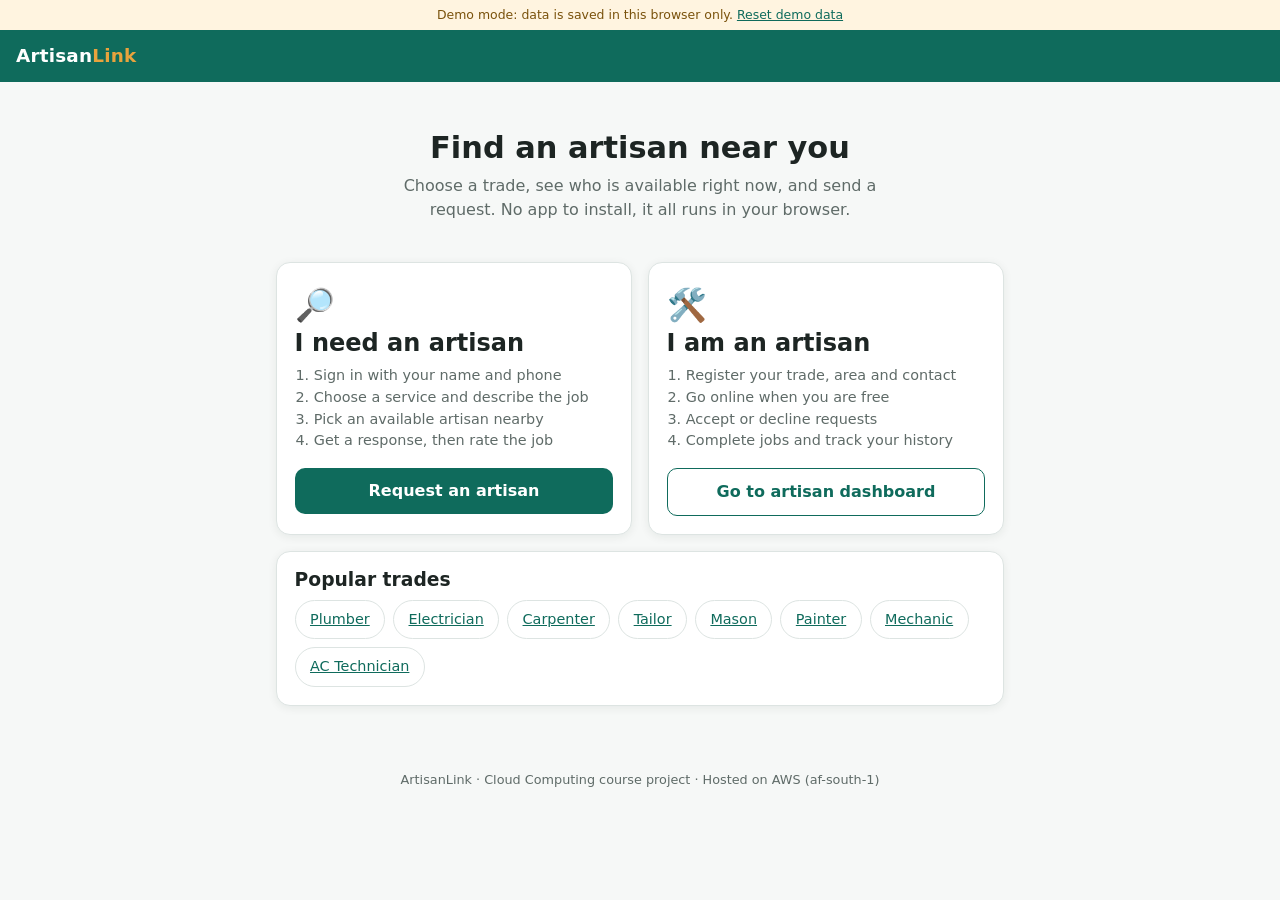
<file: artisanlink-frontend/index.html>
<!doctype html>
<html lang="en">
<head>
  <meta charset="utf-8">
  <meta name="viewport" content="width=device-width, initial-scale=1">
  <title>ArtisanLink — Find an artisan near you</title>
  <meta name="description" content="Request an available plumber, electrician, tailor or other artisan near you. No app to install.">
  <link rel="stylesheet" href="css/styles.css">
</head>
<body>
  <header class="topbar">
    <a class="logo" href="index.html">Artisan<span>Link</span></a>
  </header>

  <main>
    <section class="hero">
      <h1>Find an artisan near you</h1>
      <p>Choose a trade, see who is available right now, and send a request. No app to install, it all runs in your browser.</p>
    </section>

    <div class="role-grid">
      <a class="card role-card" href="customer.html">
        <div class="icon" aria-hidden="true">🔎</div>
        <h2>I need an artisan</h2>
        <ol class="steps">
          <li>Sign in with your name and phone</li>
          <li>Choose a service and describe the job</li>
          <li>Pick an available artisan nearby</li>
          <li>Get a response, then rate the job</li>
        </ol>
        <span class="btn block">Request an artisan</span>
      </a>

      <a class="card role-card" href="artisan.html">
        <div class="icon" aria-hidden="true">🛠️</div>
        <h2>I am an artisan</h2>
        <ol class="steps">
          <li>Register your trade, area and contact</li>
          <li>Go online when you are free</li>
          <li>Accept or decline requests</li>
          <li>Complete jobs and track your history</li>
        </ol>
        <span class="btn ghost block">Go to artisan dashboard</span>
      </a>
    </div>

    <div class="card">
      <h3>Popular trades</h3>
      <div class="chips" id="tradeChips"></div>
    </div>
  </main>

  <footer>
    ArtisanLink · Cloud Computing course project · Hosted on AWS (af-south-1)
  </footer>

  <script src="js/config.js"></script>
  <script src="js/common.js"></script>
  <script src="js/api.js"></script>
  <script>
    showModeBanner();
    $("#tradeChips").innerHTML = CONFIG.TRADES.map(
      (t) => `<a class="chip" href="customer.html?trade=${encodeURIComponent(t)}">${esc(t)}</a>`
    ).join("");
  </script>
</body>
</html>
</file>
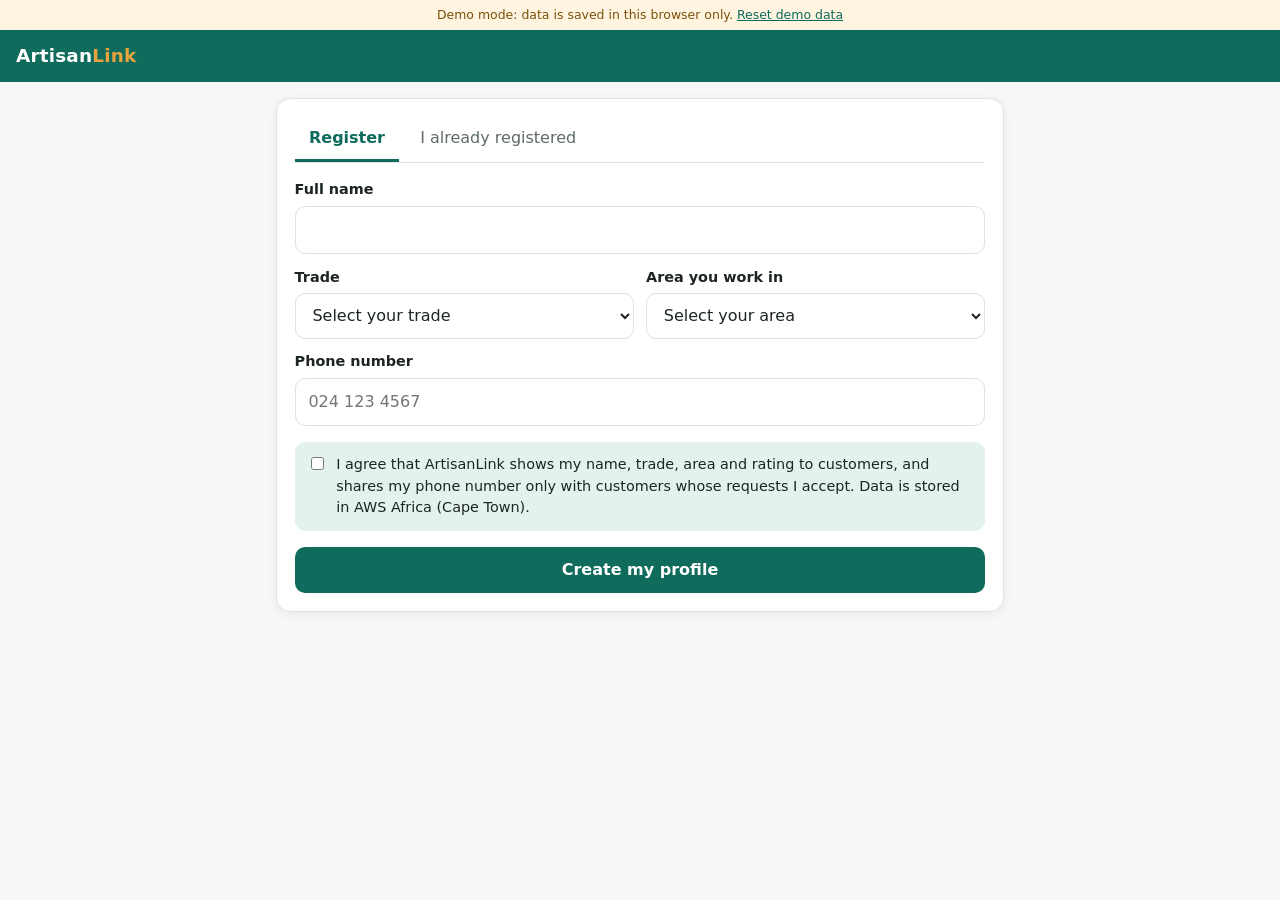
<file: artisanlink-frontend/artisan.html>
<!doctype html>
<html lang="en">
<head>
  <meta charset="utf-8">
  <meta name="viewport" content="width=device-width, initial-scale=1">
  <title>ArtisanLink — Artisan dashboard</title>
  <link rel="stylesheet" href="css/styles.css">
</head>
<body>
  <header class="topbar">
    <a class="logo" href="index.html">Artisan<span>Link</span></a>
    <div class="who hidden" id="whoBox"><span id="whoName"></span><button id="signOut">Sign out</button></div>
  </header>

  <main>
    <!-- Register / sign in -->
    <section id="regView" class="card hidden">
      <div class="tabs" role="tablist">
        <button class="active" data-mode="register">Register</button>
        <button data-mode="login">I already registered</button>
      </div>

      <form id="regForm" novalidate>
        <div id="regFields">
          <label for="aName">Full name</label>
          <input id="aName" autocomplete="name">
          <div class="row">
            <div><label for="aTrade">Trade</label><select id="aTrade"></select></div>
            <div><label for="aArea">Area you work in</label><select id="aArea"></select></div>
          </div>
        </div>
        <label for="aPhone">Phone number</label>
        <input id="aPhone" type="tel" inputmode="tel" placeholder="024 123 4567" autocomplete="tel">

        <div class="consent" id="aConsentBox">
          <input type="checkbox" id="aConsent">
          <label for="aConsent" style="margin:0;font-weight:400">
            I agree that ArtisanLink shows my name, trade, area and rating to customers, and shares my phone number
            only with customers whose requests I accept. Data is stored in AWS Africa (Cape Town).
          </label>
        </div>
        <button class="btn block" type="submit" id="regBtn">Create my profile</button>
      </form>
    </section>

    <!-- Dashboard -->
    <section id="dashView" class="hidden">
      <div class="card">
        <div class="toggle-wrap">
          <div>
            <h2 style="margin:0" id="profName"></h2>
            <div class="hint" id="profMeta"></div>
          </div>
          <div style="text-align:right">
            <label class="switch" title="Go online / offline">
              <input type="checkbox" id="onlineToggle" aria-label="Online status">
              <span class="slider"></span>
            </label>
            <div><span class="badge" id="statusBadge"></span></div>
          </div>
        </div>
        <p class="hint" id="statusHint" style="margin-top:.6rem"></p>
      </div>

      <div class="tabs" role="tablist">
        <button class="active" data-tab="incoming">Incoming <span id="incomingCount"></span></button>
        <button data-tab="active">Active jobs</button>
        <button data-tab="history">History</button>
      </div>
      <div class="card"><div id="jobList"></div></div>
    </section>
  </main>

  <script src="js/config.js"></script>
  <script src="js/common.js"></script>
  <script src="js/api.js"></script>
  <script src="js/artisan.js"></script>
</body>
</html>
</file>
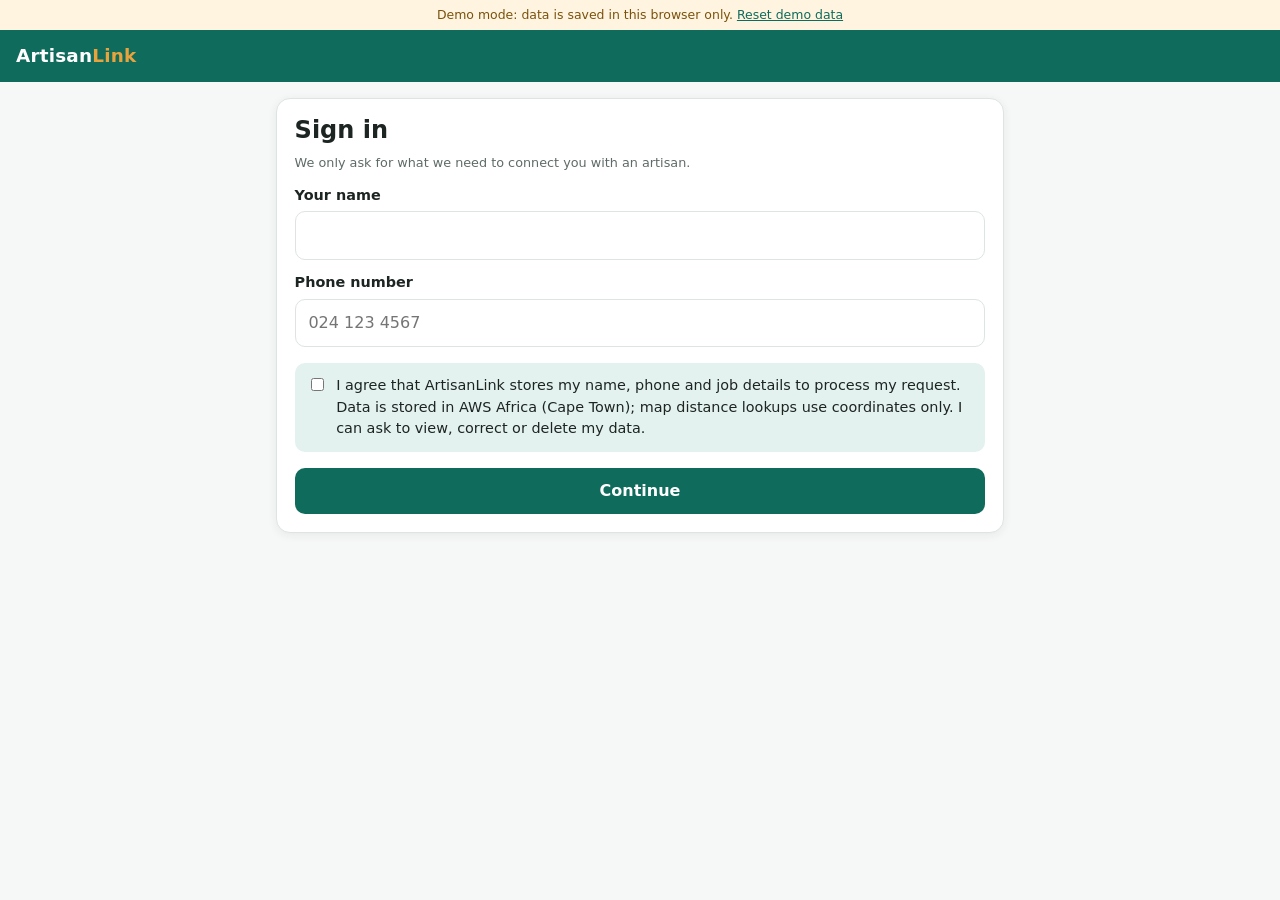
<file: artisanlink-frontend/customer.html>
<!doctype html>
<html lang="en">
<head>
  <meta charset="utf-8">
  <meta name="viewport" content="width=device-width, initial-scale=1">
  <title>ArtisanLink — Request an artisan</title>
  <link rel="stylesheet" href="css/styles.css">
</head>
<body>
  <header class="topbar">
    <a class="logo" href="index.html">Artisan<span>Link</span></a>
    <div class="who hidden" id="whoBox"><span id="whoName"></span><button id="signOut">Sign out</button></div>
  </header>

  <main>
    <!-- 1. Sign in -->
    <section id="signInView" class="card hidden">
      <h2>Sign in</h2>
      <p class="hint">We only ask for what we need to connect you with an artisan.</p>
      <form id="signInForm" novalidate>
        <label for="cName">Your name</label>
        <input id="cName" autocomplete="name" required>
        <label for="cPhone">Phone number</label>
        <input id="cPhone" type="tel" inputmode="tel" placeholder="024 123 4567" autocomplete="tel" required>
        <div class="consent">
          <input type="checkbox" id="cConsent" required>
          <label for="cConsent" style="margin:0;font-weight:400">
            I agree that ArtisanLink stores my name, phone and job details to process my request. Data is stored in
            AWS Africa (Cape Town); map distance lookups use coordinates only. I can ask to view, correct or delete my data.
          </label>
        </div>
        <button class="btn block" type="submit">Continue</button>
      </form>
    </section>

    <!-- 2. App -->
    <section id="appView" class="hidden">
      <div class="tabs" role="tablist">
        <button class="active" data-tab="newTab" role="tab">New request</button>
        <button data-tab="myTab" role="tab">My requests <span id="pendingCount"></span></button>
      </div>

      <!-- New request -->
      <div id="newTab">
        <div class="stepper" aria-hidden="true"><div id="st1" class="on"></div><div id="st2"></div><div id="st3"></div></div>

        <div class="card" id="stepJob">
          <h2>What do you need?</h2>
          <label>Service</label>
          <div class="chips" id="tradePicker"></div>

          <label for="jobDesc">Describe the job</label>
          <textarea id="jobDesc" maxlength="500" placeholder="e.g. Kitchen sink is leaking under the cabinet"></textarea>

          <div class="row">
            <div>
              <label for="jobArea">Your area</label>
              <select id="jobArea"></select>
            </div>
            <div>
              <label for="jobUrgency">Urgency</label>
              <select id="jobUrgency">
                <option value="normal">Within a few days</option>
                <option value="today">Today</option>
                <option value="urgent">Urgent (now)</option>
              </select>
            </div>
          </div>
          <label for="jobAddress">Landmark / address</label>
          <input id="jobAddress" maxlength="150" placeholder="e.g. Behind Osu Castle, blue gate">
          <button class="btn ghost small" type="button" id="useGps" style="margin-top:.6rem">📍 Use my current location</button>
          <div class="hint" id="gpsStatus"></div>

          <button class="btn block" id="findBtn">Find available artisans</button>
        </div>

        <div class="card hidden" id="stepPick">
          <div style="display:flex;justify-content:space-between;align-items:center;gap:.5rem">
            <h2 id="pickTitle" style="margin:0">Nearby artisans</h2>
            <button class="btn ghost small" id="backToJob">Edit job</button>
          </div>
          <p class="hint" id="pickSummary"></p>
          <div id="artisanList"></div>
        </div>

        <div class="card hidden" id="stepSent">
          <h2>Request sent ✅</h2>
          <p id="sentText"></p>
          <p class="hint">You'll see the artisan's response under <b>My requests</b>. The page checks for updates automatically.</p>
          <div class="btn-row">
            <button class="btn" id="goMy">View my requests</button>
            <button class="btn ghost" id="newAgain">New request</button>
          </div>
        </div>
      </div>

      <!-- My requests -->
      <div id="myTab" class="hidden">
        <div class="card"><div id="myList"></div></div>
      </div>
    </section>

    <!-- Rating dialog -->
    <section id="rateView" class="card hidden" aria-live="polite">
      <h2>Rate <span id="rateName"></span></h2>
      <div class="stars" id="stars"></div>
      <label for="rateComment">Comment (optional)</label>
      <textarea id="rateComment" maxlength="300"></textarea>
      <div class="btn-row">
        <button class="btn" id="rateSubmit">Submit rating</button>
        <button class="btn ghost" id="rateCancel">Cancel</button>
      </div>
    </section>
  </main>

  <script src="js/config.js"></script>
  <script src="js/common.js"></script>
  <script src="js/api.js"></script>
  <script src="js/customer.js"></script>
</body>
</html>
</file>
<file: artisanlink-frontend/css/styles.css>
/* ArtisanLink — shared styles (mobile-first) */
:root {
  --brand: #0f6b5c;
  --brand-dark: #0a4f44;
  --brand-soft: #e3f2ee;
  --accent: #e8a33d;
  --ink: #1d2523;
  --muted: #5f6b68;
  --line: #dde4e2;
  --bg: #f6f8f7;
  --card: #ffffff;
  --ok: #1f8a4c;
  --ok-soft: #e4f5ea;
  --busy: #b5462f;
  --busy-soft: #fbe9e5;
  --radius: 14px;
  --shadow: 0 2px 10px rgba(16, 40, 34, 0.07);
  font-family: system-ui, -apple-system, "Segoe UI", Roboto, sans-serif;
}

* { box-sizing: border-box; }
body { margin: 0; background: var(--bg); color: var(--ink); line-height: 1.5; }
a { color: var(--brand); }
h1, h2, h3 { line-height: 1.2; margin: 0 0 .5rem; }
p { margin: 0 0 .75rem; }
.hidden { display: none !important; }

/* Header */
.topbar {
  position: sticky; top: 0; z-index: 10;
  display: flex; align-items: center; justify-content: space-between;
  padding: .75rem 1rem; background: var(--brand); color: #fff;
}
.logo { font-weight: 700; font-size: 1.15rem; color: #fff; text-decoration: none; letter-spacing: .2px; }
.logo span { color: var(--accent); }
.topbar .who { font-size: .85rem; opacity: .9; display: flex; gap: .6rem; align-items: center; }
.topbar button { background: transparent; border: 1px solid rgba(255,255,255,.5); color: #fff; padding: .3rem .7rem; border-radius: 999px; cursor: pointer; font-size: .8rem; }

main { max-width: 760px; margin: 0 auto; padding: 1rem; }

/* Cards & forms */
.card { background: var(--card); border: 1px solid var(--line); border-radius: var(--radius); padding: 1.1rem; margin-bottom: 1rem; box-shadow: var(--shadow); }
label { display: block; font-weight: 600; font-size: .9rem; margin: .8rem 0 .3rem; }
input, select, textarea {
  width: 100%; padding: .7rem .8rem; border: 1px solid var(--line); border-radius: 10px;
  font: inherit; background: #fff; color: var(--ink);
}
input:focus, select:focus, textarea:focus { outline: 2px solid var(--brand); outline-offset: 1px; border-color: var(--brand); }
textarea { min-height: 90px; resize: vertical; }
.hint { font-size: .8rem; color: var(--muted); margin-top: .3rem; }
.row { display: flex; gap: .75rem; flex-wrap: wrap; }
.row > * { flex: 1 1 180px; }

.btn {
  display: inline-flex; align-items: center; justify-content: center; gap: .4rem;
  padding: .7rem 1.1rem; border-radius: 10px; border: 0; cursor: pointer;
  font: inherit; font-weight: 600; background: var(--brand); color: #fff; text-decoration: none;
}
.btn:hover { background: var(--brand-dark); }
.btn:disabled { opacity: .55; cursor: not-allowed; }
.btn.block { width: 100%; margin-top: 1rem; }
.btn.ghost { background: transparent; color: var(--brand); border: 1px solid var(--brand); }
.btn.ghost:hover { background: var(--brand-soft); }
.btn.danger { background: var(--busy); }
.btn.small { padding: .45rem .8rem; font-size: .85rem; }
.btn-row { display: flex; gap: .5rem; flex-wrap: wrap; margin-top: .75rem; }

.consent { display: flex; gap: .6rem; align-items: flex-start; background: var(--brand-soft); padding: .75rem; border-radius: 10px; margin-top: 1rem; font-size: .85rem; }
.consent input { width: auto; margin-top: .2rem; }

/* Landing */
.hero { text-align: center; padding: 2rem 1rem 1rem; }
.hero h1 { font-size: 1.9rem; }
.hero p { color: var(--muted); max-width: 520px; margin: 0 auto 1.5rem; }
.role-grid { display: grid; gap: 1rem; grid-template-columns: 1fr; }
@media (min-width: 600px) { .role-grid { grid-template-columns: 1fr 1fr; } }
.role-card { text-align: left; text-decoration: none; color: inherit; transition: transform .15s; }
.role-card:hover { transform: translateY(-2px); border-color: var(--brand); }
.role-card .icon { font-size: 2rem; }
.steps { padding-left: 1.2rem; color: var(--muted); font-size: .9rem; margin: 0; }

/* Trade chips */
.chips { display: flex; flex-wrap: wrap; gap: .5rem; }
.chip {
  padding: .5rem .9rem; border-radius: 999px; border: 1px solid var(--line); background: #fff;
  cursor: pointer; font: inherit; font-size: .9rem;
}
.chip.active { background: var(--brand); border-color: var(--brand); color: #fff; }

/* Artisan list */
.artisan {
  display: flex; align-items: center; gap: .8rem; padding: .85rem 0; border-bottom: 1px solid var(--line);
}
.artisan:last-child { border-bottom: 0; }
.avatar {
  width: 46px; height: 46px; border-radius: 50%; flex: 0 0 46px;
  display: grid; place-items: center; font-weight: 700; color: var(--brand-dark); background: var(--brand-soft);
}
.artisan .info { flex: 1; min-width: 0; }
.artisan .name { font-weight: 600; display: flex; gap: .35rem; align-items: center; flex-wrap: wrap; }
.artisan .meta { font-size: .85rem; color: var(--muted); }
.verified { font-size: .7rem; background: #e8eefc; color: #2b4fae; padding: .1rem .45rem; border-radius: 999px; font-weight: 600; }

.badge { display: inline-block; font-size: .75rem; font-weight: 600; padding: .2rem .6rem; border-radius: 999px; }
.badge.available, .badge.accepted, .badge.completed { background: var(--ok-soft); color: var(--ok); }
.badge.busy, .badge.declined, .badge.cancelled { background: var(--busy-soft); color: var(--busy); }
.badge.pending { background: #fff4e0; color: #9a6510; }
.badge.offline { background: #eceff0; color: var(--muted); }

/* Status toggle */
.toggle-wrap { display: flex; align-items: center; justify-content: space-between; gap: 1rem; }
.switch { position: relative; width: 58px; height: 32px; flex: 0 0 58px; }
.switch input { opacity: 0; width: 0; height: 0; }
.slider { position: absolute; inset: 0; background: #c9d1cf; border-radius: 999px; cursor: pointer; transition: .2s; }
.slider::before { content: ""; position: absolute; width: 24px; height: 24px; left: 4px; top: 4px; background: #fff; border-radius: 50%; transition: .2s; }
.switch input:checked + .slider { background: var(--ok); }
.switch input:checked + .slider::before { transform: translateX(26px); }

/* Requests */
.request { border: 1px solid var(--line); border-radius: 12px; padding: .9rem; margin-bottom: .75rem; }
.request .head { display: flex; justify-content: space-between; gap: .5rem; align-items: center; margin-bottom: .35rem; }
.request .desc { margin: .35rem 0; }
.request .meta { font-size: .82rem; color: var(--muted); }
.urgent { color: var(--busy); font-weight: 600; }

.empty { text-align: center; color: var(--muted); padding: 1.25rem .5rem; font-size: .92rem; }

/* Stepper */
.stepper { display: flex; gap: .4rem; margin-bottom: 1rem; }
.stepper div { flex: 1; height: 5px; border-radius: 99px; background: var(--line); }
.stepper div.on { background: var(--brand); }

/* Stars */
.stars { display: flex; gap: .3rem; font-size: 1.9rem; }
.stars button { background: none; border: 0; cursor: pointer; color: #d0d6d4; padding: 0; line-height: 1; }
.stars button.on { color: var(--accent); }

/* Tabs */
.tabs { display: flex; gap: .4rem; margin-bottom: 1rem; border-bottom: 1px solid var(--line); }
.tabs button { background: none; border: 0; padding: .6rem .9rem; cursor: pointer; font: inherit; color: var(--muted); border-bottom: 3px solid transparent; }
.tabs button.active { color: var(--brand); border-bottom-color: var(--brand); font-weight: 600; }

/* Toast */
.toast {
  position: fixed; left: 50%; bottom: 1.2rem; transform: translateX(-50%) translateY(150%);
  background: var(--ink); color: #fff; padding: .75rem 1.1rem; border-radius: 10px;
  font-size: .9rem; transition: transform .25s; z-index: 50; max-width: calc(100% - 2rem);
}
.toast.show { transform: translateX(-50%) translateY(0); }

.mode-banner { font-size: .78rem; text-align: center; padding: .35rem; background: #fff4e0; color: #7a520c; }
footer { text-align: center; color: var(--muted); font-size: .8rem; padding: 2rem 1rem; }
</file>
